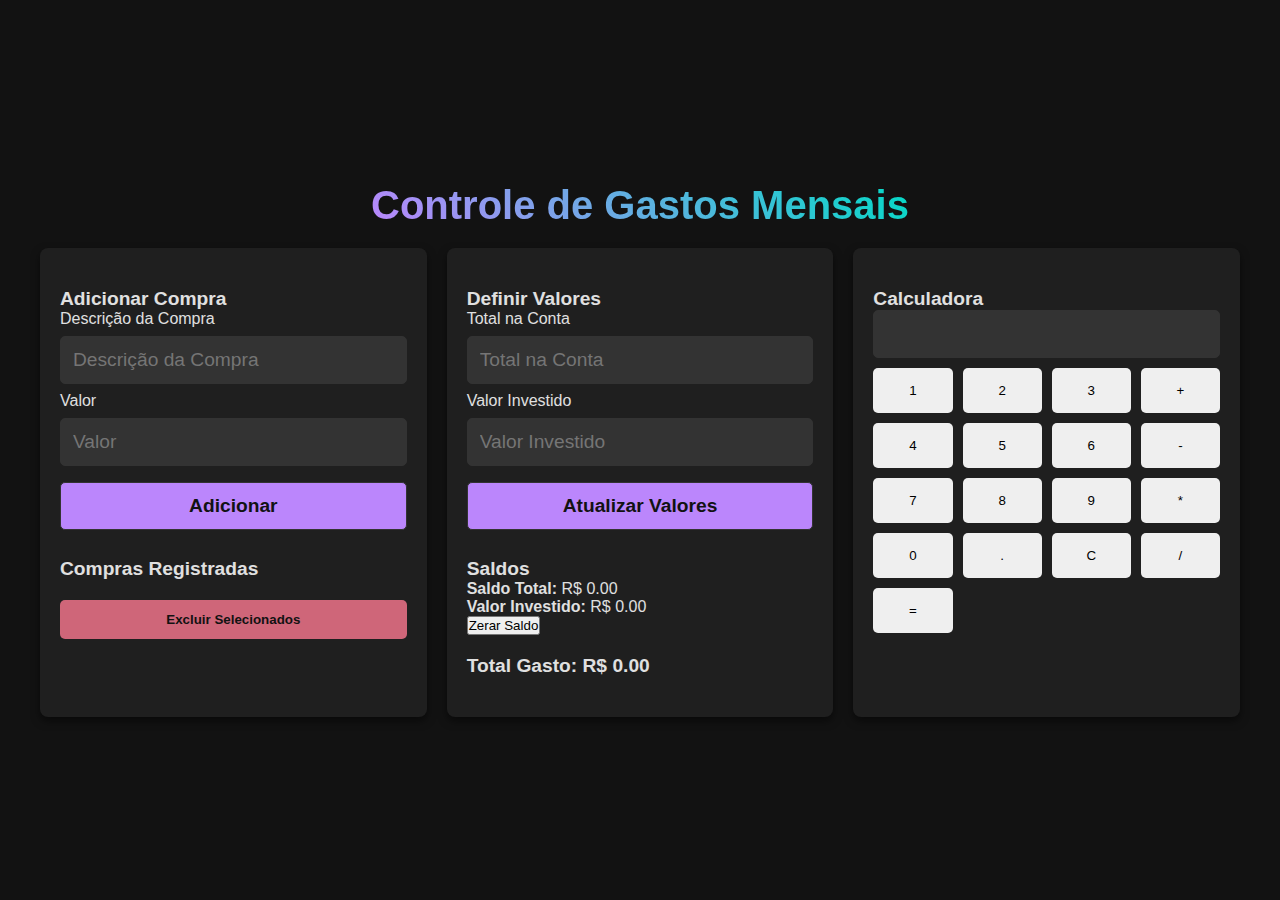
<file: Controle.Art/teste din/controle-de-gastos.html>
<!DOCTYPE html>
<html lang="pt-br">
<head>
    <meta charset="UTF-8">
    <meta name="viewport" content="width=device-width, initial-scale=1.0">
    <title>Controle de Gastos</title>
    <link rel="stylesheet" href="style.css">
    <link rel="stylesheet" href="style-responsive.css"> <!-- Link para o CSS responsivo -->
    <link rel="manifest" href="/manifest.json">
</head>
<body>
    <header>
        <h1>Controle de Gastos Mensais</h1>
    </header>

    <main>
        <div class="container">
            <!-- Coluna de adicionar compra -->
            <div class="coluna">
                <section>
                    <h2>Adicionar Compra</h2>
                    <form id="formCompra">
                        <label for="descricao">Descrição da Compra</label>
                        <input type="text" id="descricao" name="descricao" placeholder="Descrição da Compra" required>
                        <label for="valor">Valor</label>
                        <input type="number" id="valor" name="valor" placeholder="Valor" required>
                        <button type="submit">Adicionar</button>
                    </form>
                </section>

                <section>
                    <h2>Compras Registradas</h2>
                    <ul id="listaCompras"></ul>
                    <button id="excluirSelecionados">Excluir Selecionados</button>
                </section>
            </div>

            <!-- Coluna de saldos -->
            <div class="coluna">
                <section>
                    <h2>Definir Valores</h2>
                    <form id="formSaldos">
                        <label for="inputSaldoTotal">Total na Conta</label>
                        <input type="number" id="inputSaldoTotal" name="saldoTotal" placeholder="Total na Conta" required>
                        <label for="inputInvestimentos">Valor Investido</label>
                        <input type="number" id="inputInvestimentos" name="investimentos" placeholder="Valor Investido">
                        <button type="submit">Atualizar Valores</button>
                    </form>
                </section>

                <section>
                    <h2>Saldos</h2>
                    <p><strong>Saldo Total:</strong> R$ <span id="saldoTotal">0.00</span></p>
                    <p><strong>Valor Investido:</strong> R$ <span id="valorInvestido">0.00</span></p>
                    <button id="zerarSaldo">Zerar Saldo</button>
                </section>

                <section>
                    <h2>Total Gasto: R$ <span id="totalGasto">0.00</span></h2>
                </section>
            </div>

            <!-- Coluna da calculadora -->
            <div class="coluna">
                <section>
                    <h2>Calculadora</h2>
                    <div id="calculadora">
                        <input type="text" id="display" disabled>
                        <div class="teclado">
                            <button class="botaoCalculadora" onclick="adicionarDigito('1')">1</button>
                            <button class="botaoCalculadora" onclick="adicionarDigito('2')">2</button>
                            <button class="botaoCalculadora" onclick="adicionarDigito('3')">3</button>
                            <button class="botaoCalculadora" onclick="adicionarDigito('+')">+</button>
                            <button class="botaoCalculadora" onclick="adicionarDigito('4')">4</button>
                            <button class="botaoCalculadora" onclick="adicionarDigito('5')">5</button>
                            <button class="botaoCalculadora" onclick="adicionarDigito('6')">6</button>
                            <button class="botaoCalculadora" onclick="adicionarDigito('-')">-</button>
                            <button class="botaoCalculadora" onclick="adicionarDigito('7')">7</button>
                            <button class="botaoCalculadora" onclick="adicionarDigito('8')">8</button>
                            <button class="botaoCalculadora" onclick="adicionarDigito('9')">9</button>
                            <button class="botaoCalculadora" onclick="adicionarDigito('*')">*</button>
                            <button class="botaoCalculadora" onclick="adicionarDigito('0')">0</button>
                            <button class="botaoCalculadora" onclick="adicionarDigito('.')">.</button>
                            <button class="botaoCalculadora" onclick="limparDisplay()">C</button>
                            <button class="botaoCalculadora" onclick="adicionarDigito('/')">/</button>
                            <button class="botaoCalculadora" onclick="calcularResultado()">=</button>
                        </div>
                    </div>
                </section>
            </div>
        </div>
    </main>

    <script src="script.js"></script>
</body>
</html>
</file>
<file: Controle.Art/teste din/style.css>
* {
    margin: 0;
    padding: 0;
    box-sizing: border-box;
}


body {
    font-family: 'Arial', sans-serif;
    background-color: #121212; 
    color: #e0e0e0; 
    display: flex;
    justify-content: center;
    align-items: center;
    height: 100vh;
    margin: 0;
    flex-direction: column;
    padding: 20px;
}

header h1 {
    color: transparent;
    background: linear-gradient(45deg, #bb86fc, #03dac6);
    background-clip: text;
    font-size: 2.5rem;
    font-weight: bold;
    margin-bottom: 20px;
    text-align: center;
}

.container {
    display: flex;
    gap: 20px;
    width: 100%;
    max-width: 1200px; 
}

.coluna {
    flex: 1;
    background-color: #1f1f1f; 
    border-radius: 8px;
    box-shadow: 0 4px 8px rgba(0, 0, 0, 0.5);
    padding: 20px;
}

section {
    margin-bottom: 20px;
}

form input, form button {
    width: 100%;
    padding: 12px;
    margin: 8px 0;
    border-radius: 5px;
    border: 1px solid #333; 
    font-size: 1rem;
    background-color: #333; 
    color: #e0e0e0;
}

form button {
    background-color: #bb86fc; 
    color: #121212;
    cursor: pointer;
    font-weight: bold;
    transition: background-color 0.3s, transform 0.3s;
}

form button:hover {
    background-color: #9a67ea;
    transform: scale(1.05);
}

ul {
    list-style-type: none;
    padding: 0;
    margin-bottom: 20px;
}

ul li {
    padding: 12px;
    border-bottom: 1px solid #333; 
    display: flex;
    align-items: center;
    justify-content: space-between;
    font-size: 1rem;
    color: #e0e0e0;
}

ul li input[type="checkbox"] {
    margin-right: 10px;
}

ul li span {
    flex-grow: 1;
    text-align: left;
}

button#excluirSelecionados {
    background-color: #cf6679; 
    color: #121212;
    font-weight: bold;
    padding: 12px;
    width: 100%;
    border: none;
    cursor: pointer;
    transition: background-color 0.3s, transform 0.3s;
    border-radius: 5px;
}

button#excluirSelecionados:hover {
    background-color: #b85670;
    transform: scale(1.05);
}

section h2 {
    font-size: 1.2rem;
    color: #e0e0e0;
    margin-top: 20px;
    font-weight: bold;
}

#calculadora {
    display: flex;
    flex-direction: column;
}

#display {
    width: 100%;
    padding: 12px;
    margin-bottom: 10px;
    border-radius: 5px;
    border: 1px solid #333;
    background-color: #333;
    color: #e0e0e0;
    text-align: right;
    font-size: 1.5rem;
}

.teclado {
    display: grid;
    grid-template-columns: repeat(4, 1fr);
    gap: 10px;
}

.botaoCalculadora {
    padding: 15px;
    border-radius: 5px;
    border: none;
}
</file>
<file: Controle.Art/teste din/style-responsive.css>
/* Estilos para dispositivos móveis */
@media (max-width: 600px) {
    .container {
        flex-direction: column;
        align-items: center;
    }

    .coluna {
        width: 100%;
        margin-bottom: 20px;
    }

    header h1 {
        font-size: 2rem;
    }

    form input, form button, #display {
        font-size: 1rem;
    }
}

/* Estilos para tablets */
@media (min-width: 601px) and (max-width: 900px) {
    .container {
        flex-direction: column;
        align-items: center;
    }

    .coluna {
        width: 100%;
        margin-bottom: 20px;
    }

    header h1 {
        font-size: 2.2rem;
    }

    form input, form button, #display {
        font-size: 1.2rem;
    }
}

/* Estilos para desktops */
@media (min-width: 901px) {
    .container {
        flex-direction: row;
    }

    .coluna {
        width: calc(100% / 3 - 20px);
    }

    header h1 {
        font-size: 2.5rem;
    }

    form input, form button, #display {
        font-size: 1.2rem;
    }
}
</file>
